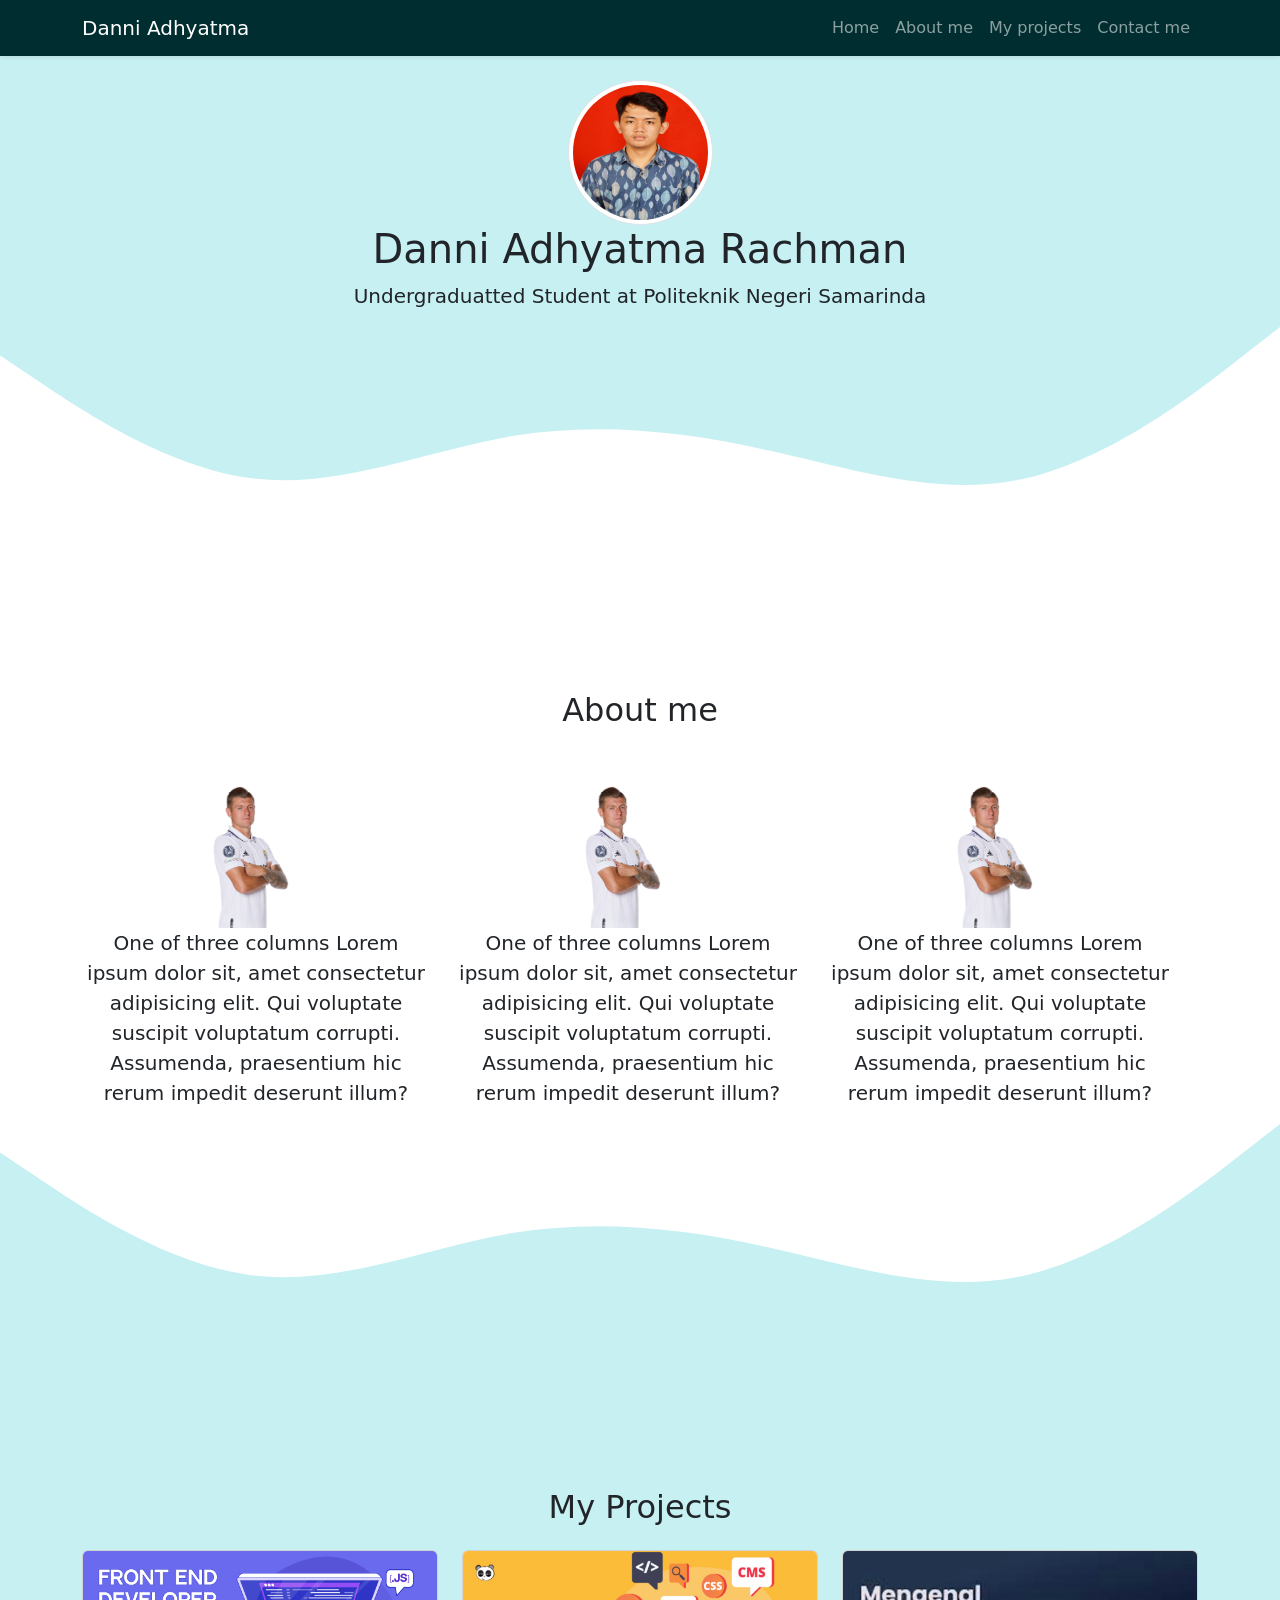
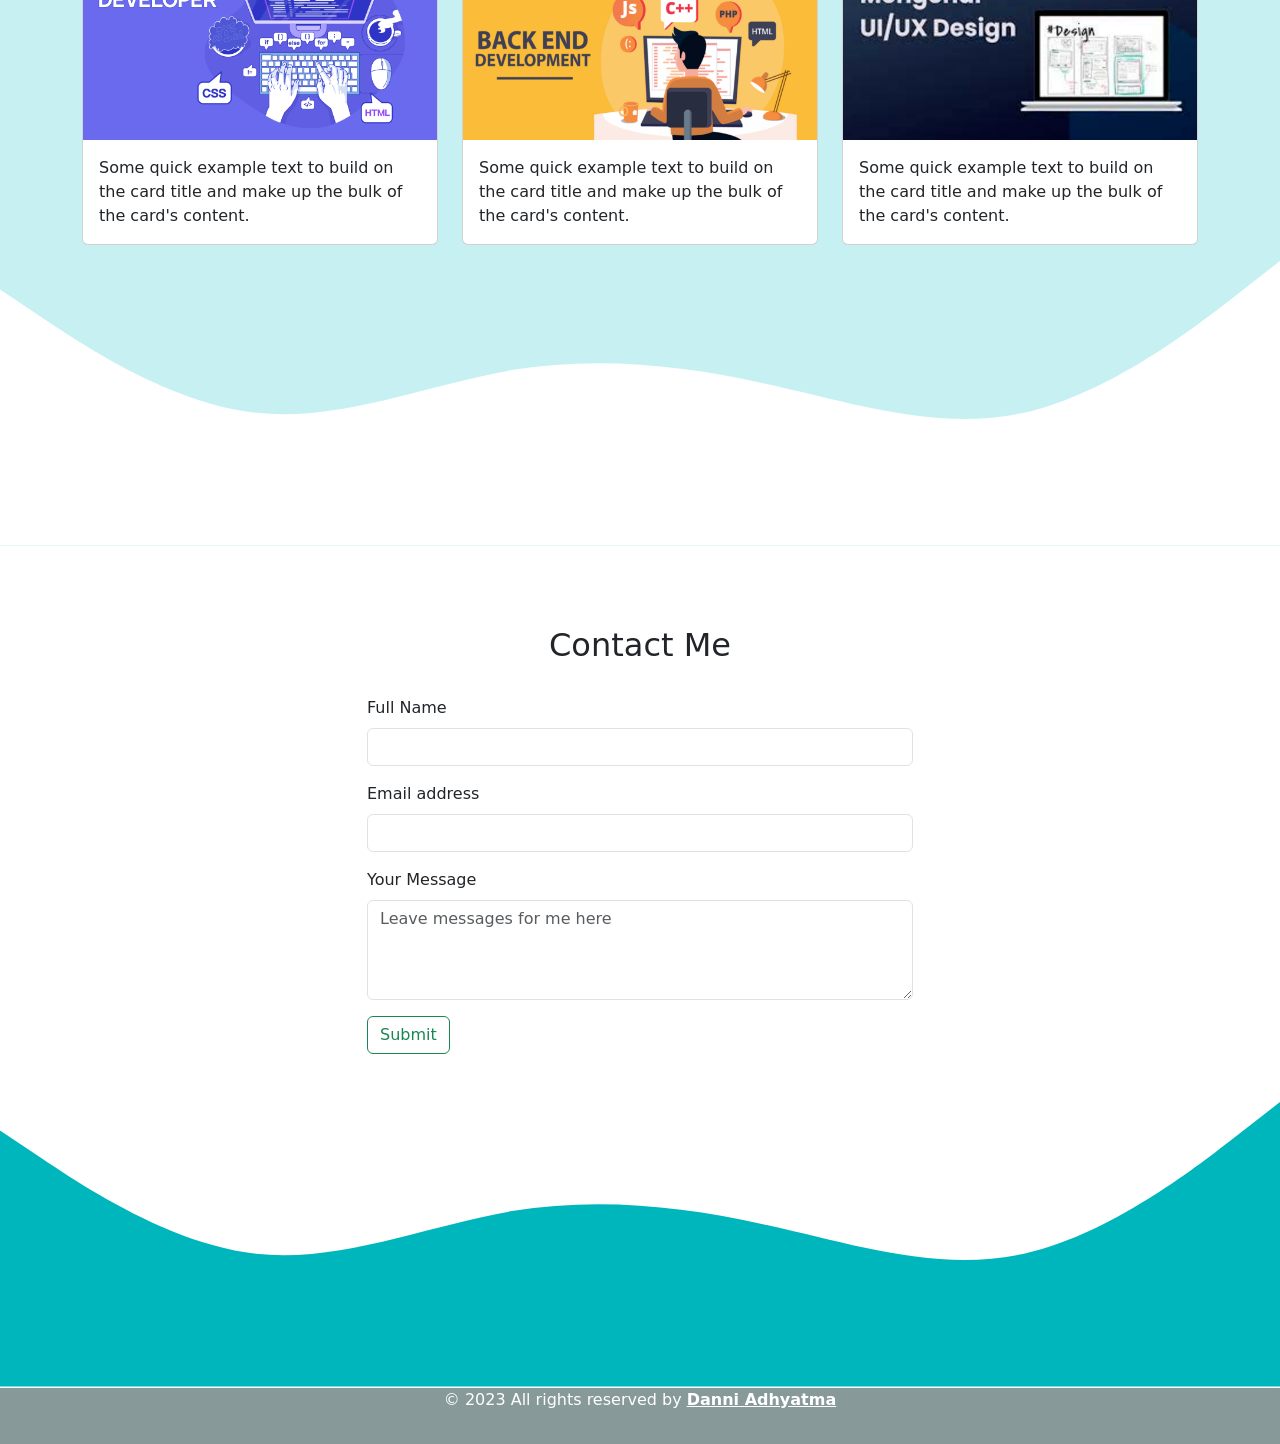
<file: index.html>
<!DOCTYPE html>
<html lang="en">
  <head>
    <!-- Required meta tags -->
    <meta charset="utf-8" />
    <meta name="viewport" content="width=device-width, initial-scale=1" />

    <!-- Bootstrap CSS -->
    <link
      href="https://cdn.jsdelivr.net/npm/bootstrap@5.0.2/dist/css/bootstrap.min.css"
      rel="stylesheet"
      integrity="sha384-EVSTQN3/azprG1Anm3QDgpJLIm9Nao0Yz1ztcQTwFspd3yD65VohhpuuCOmLASjC"
      crossorigin="anonymous"
    />

    <!-- My CSS -->
    <link rel="stylesheet" href="style.css" />

    <title>Danni's Portofolio | One of three web portofolio</title>
    <!-- Link icon web -->
    <link rel="icon" href="images/fotoku.ico" type="image/x-icon" />
  </head>
  <body>
    <!-- alt+shift row bawah untuk copy lebih cepat -->
    <!-- Navbar -->
    <nav class="navbar navbar-expand-lg navbar-dark shadow-sm fixed-top" style="background-color: #002d2f">
      <div class="container">
        <a class="navbar-brand" href="#">Danni Adhyatma</a>
        <button class="navbar-toggler" type="button" data-bs-toggle="collapse" data-bs-target="#navbarNav" aria-controls="navbarNav" aria-expanded="false" aria-label="Toggle navigation">
          <span class="navbar-toggler-icon"></span>
        </button>
        <div class="collapse navbar-collapse" id="navbarNav">
          <ul class="navbar-nav ms-auto">
            <li class="nav-item">
              <a class="nav-link" aria-current="page" href="#">Home</a>
            </li>
            <li class="nav-item">
              <a class="nav-link" href="#about">About me</a>
            </li>
            <li class="nav-item">
              <a class="nav-link" href="#projects">My projects</a>
            </li>
            <li class="nav-item">
              <a class="nav-link" href="#contact">Contact me</a>
            </li>
          </ul>
        </div>
      </div>
    </nav>
    <!-- akhir navbar -->

    <!-- Jumbotron -->
    <section class="jumbotron text-center">
      <img src="images/Fotoku.png" alt="Danni" width="145" height="145" class="rounded-circle img-thumbnail" />
      <h1 class="display-6">Danni Adhyatma Rachman</h1>
      <p class="lead">Undergraduatted Student at Politeknik Negeri Samarinda</p>
      <svg xmlns="http://www.w3.org/2000/svg" viewBox="0 0 1440 320">
        <path
          fill="#ffffff"
          fill-opacity="1"
          d="M0,32L48,64C96,96,192,160,288,170.7C384,181,480,139,576,122.7C672,107,768,117,864,138.7C960,160,1056,192,1152,170.7C1248,149,1344,75,1392,37.3L1440,0L1440,320L1392,320C1344,320,1248,320,1152,320C1056,320,960,320,864,320C768,320,672,320,576,320C480,320,384,320,288,320C192,320,96,320,48,320L0,320Z"
        ></path>
      </svg>
    </section>
    <!-- Akhir Jumbotron -->

    <!-- About me -->
    <section id="about">
      <div class="container">
        <div class="row text-center">
          <div class="col text-center mb-5">
            <h2>About me</h2>
          </div>
          <div class="row align-content-between fs-5 text-center">
            <div class="col-md">
              <img src="./images/Antonio.png" alt="toni kroos" width="120" />
              <p>One of three columns Lorem ipsum dolor sit, amet consectetur adipisicing elit. Qui voluptate suscipit voluptatum corrupti. Assumenda, praesentium hic rerum impedit deserunt illum?</p>
            </div>
            <div class="col-md">
              <img src="./images/Antonio.png" alt="toni kroos" width="120" />
              <p>One of three columns Lorem ipsum dolor sit, amet consectetur adipisicing elit. Qui voluptate suscipit voluptatum corrupti. Assumenda, praesentium hic rerum impedit deserunt illum?</p>
            </div>
            <div class="col-md">
              <img src="./images/Antonio.png" alt="toni kroos" width="120" />
              <p>One of three columns Lorem ipsum dolor sit, amet consectetur adipisicing elit. Qui voluptate suscipit voluptatum corrupti. Assumenda, praesentium hic rerum impedit deserunt illum?</p>
            </div>
          </div>
        </div>
      </div>
      <svg xmlns="http://www.w3.org/2000/svg" viewBox="0 0 1440 320">
        <path
          fill="#c7f0f3"
          fill-opacity="1"
          d="M0,32L48,64C96,96,192,160,288,170.7C384,181,480,139,576,122.7C672,107,768,117,864,138.7C960,160,1056,192,1152,170.7C1248,149,1344,75,1392,37.3L1440,0L1440,320L1392,320C1344,320,1248,320,1152,320C1056,320,960,320,864,320C768,320,672,320,576,320C480,320,384,320,288,320C192,320,96,320,48,320L0,320Z"
        ></path>
      </svg>
    </section>
    <!-- Akhir about me -->
    <!-- Projects -->
    <section id="projects">
      <div class="container">
        <div class="row text-center mb-3">
          <div class="col">
            <h2>My Projects</h2>
          </div>
        </div>
        <div class="row">
          <div class="col-md-4 mb-3">
            <div class="card">
              <img src="./images/frontendweb.png" class="card-img-top" alt="frontendweb" />
              <div class="card-body">
                <p class="card-text">Some quick example text to build on the card title and make up the bulk of the card's content.</p>
              </div>
            </div>
          </div>
          <div class="col-md-4 mb-3">
            <div class="card">
              <img src="./images/backendwebubah.png" class="card-img-top" alt="backendweb" />
              <div class="card-body">
                <p class="card-text">Some quick example text to build on the card title and make up the bulk of the card's content.</p>
              </div>
            </div>
          </div>
          <div class="col-md-4 mb-3">
            <div class="card">
              <img src="./images/uiuxdesign.png" class="card-img-top" alt="backendweb" />
              <div class="card-body">
                <p class="card-text">Some quick example text to build on the card title and make up the bulk of the card's content.</p>
              </div>
            </div>
          </div>
        </div>
      </div>
      <svg xmlns="http://www.w3.org/2000/svg" viewBox="0 0 1440 320">
        <path
          fill="#ffffff"
          fill-opacity="1"
          d="M0,32L48,64C96,96,192,160,288,170.7C384,181,480,139,576,122.7C672,107,768,117,864,138.7C960,160,1056,192,1152,170.7C1248,149,1344,75,1392,37.3L1440,0L1440,320L1392,320C1344,320,1248,320,1152,320C1056,320,960,320,864,320C768,320,672,320,576,320C480,320,384,320,288,320C192,320,96,320,48,320L0,320Z"
        ></path>
      </svg>
    </section>
    <!-- Akhir Projects -->
    <!-- Contact -->
    <section id="contact">
      <div class="container">
        <div class="row mb-4">
          <div class="col text-center">
            <h2>Contact Me</h2>
          </div>
        </div>
        <div class="row justify-content-center mb-5">
          <div class="col-md-6">
            <form>
              <div class="mb-3">
                <label for="exampleInputName1" class="form-label">Full Name</label>
                <input type="text" class="form-control" id="exampleInputName1" />
              </div>
              <div class="mb-3">
                <label for="exampleInputEmail1" class="form-label">Email address</label>
                <input type="email" class="form-control" id="exampleInputEmail1" aria-describedby="emailHelp" />
              </div>
              <div class="mb-3">
                <label for="floatingTextarea2" class="form-label">Your Message</label>
                <textarea class="form-control" placeholder="Leave messages for me here" id="floatingTextarea2" style="height: 100px"></textarea>
                <!-- <label for="floatingTextarea2">Comments</label> -->
              </div>
              <button type="button" class="btn btn-outline-success">Submit</button>
            </form>
          </div>
        </div>
      </div>
      <svg xmlns="http://www.w3.org/2000/svg" viewBox="0 0 1440 320">
        <path
          fill="#00b6bd"
          fill-opacity="1"
          d="M0,32L48,64C96,96,192,160,288,170.7C384,181,480,139,576,122.7C672,107,768,117,864,138.7C960,160,1056,192,1152,170.7C1248,149,1344,75,1392,37.3L1440,0L1440,320L1392,320C1344,320,1248,320,1152,320C1056,320,960,320,864,320C768,320,672,320,576,320C480,320,384,320,288,320C192,320,96,320,48,320L0,320Z"
        ></path>
      </svg>
    </section>
    <!-- Akhir contact -->
    <!-- Footer -->
    <footer class="text-white text-center pb-3" style="background-color: #879999; margin-top: 1px">
      <p class="text-md-center">© 2023 All rights reserved by <a href="#" class="text-white fw-bold">Danni Adhyatma</a></p>
    </footer>
    <!-- Akhir footer -->
    <script
      src="https://cdn.jsdelivr.net/npm/bootstrap@5.0.2/dist/js/bootstrap.bundle.min.js"
      integrity="sha384-MrcW6ZMFYlzcLA8Nl+NtUVF0sA7MsXsP1UyJoMp4YLEuNSfAP+JcXn/tWtIaxVXM"
      crossorigin="anonymous"
    ></script>
  </body>
</html>
<!-- <div class="row fs-5 text-center">
      <div class="col-4">
        <img src="../Portofolioku/images/Antonio.png" alt="bang anton" width="130" />
        <p>Lorem ipsum dolor sit amet consectetur adipisicing elit. Reprehenderit sequi voluptatibus ipsa non quaerat ipsum veritatis natus quod illo exercitationem?</p>
      </div>
      <div class="col-4">
        <img src="../Portofolioku/images/Antonio.png" alt="bang anton" width="130" />
        <p>
          Lorem ipsum dolor sit amet consectetur adipisicing elit. Accusamus, eos esse. Itaque delectus ab nisi tenetur, maiores debitis veritatis, totam nesciunt accusamus eum fuga molestias.
        </p>
      </div>
      <div class="col-4">
        <img src="../Portofolioku/images/Antonio.png" alt="bang anton" width="130" />
        <p>
          Lorem ipsum dolor sit amet consectetur adipisicing elit. Accusamus, eos esse. Itaque delectus ab nisi tenetur, maiores debitis veritatis, totam nesciunt accusamus eum fuga molestias.
        </p>
      </div>
    </div> -->
</file>
<file: style.css>
/* body {
  min-width: 2000px;
} */
.jumbotron {
  padding-top: 5rem;
  background-color: #c7f0f3;
}
#projects {
  background-color: #c7f0f3;
}
section {
  padding-top: 5rem;
}
/* .aboutme1 {
  padding-bottom: 3rem;
} */
</file>
